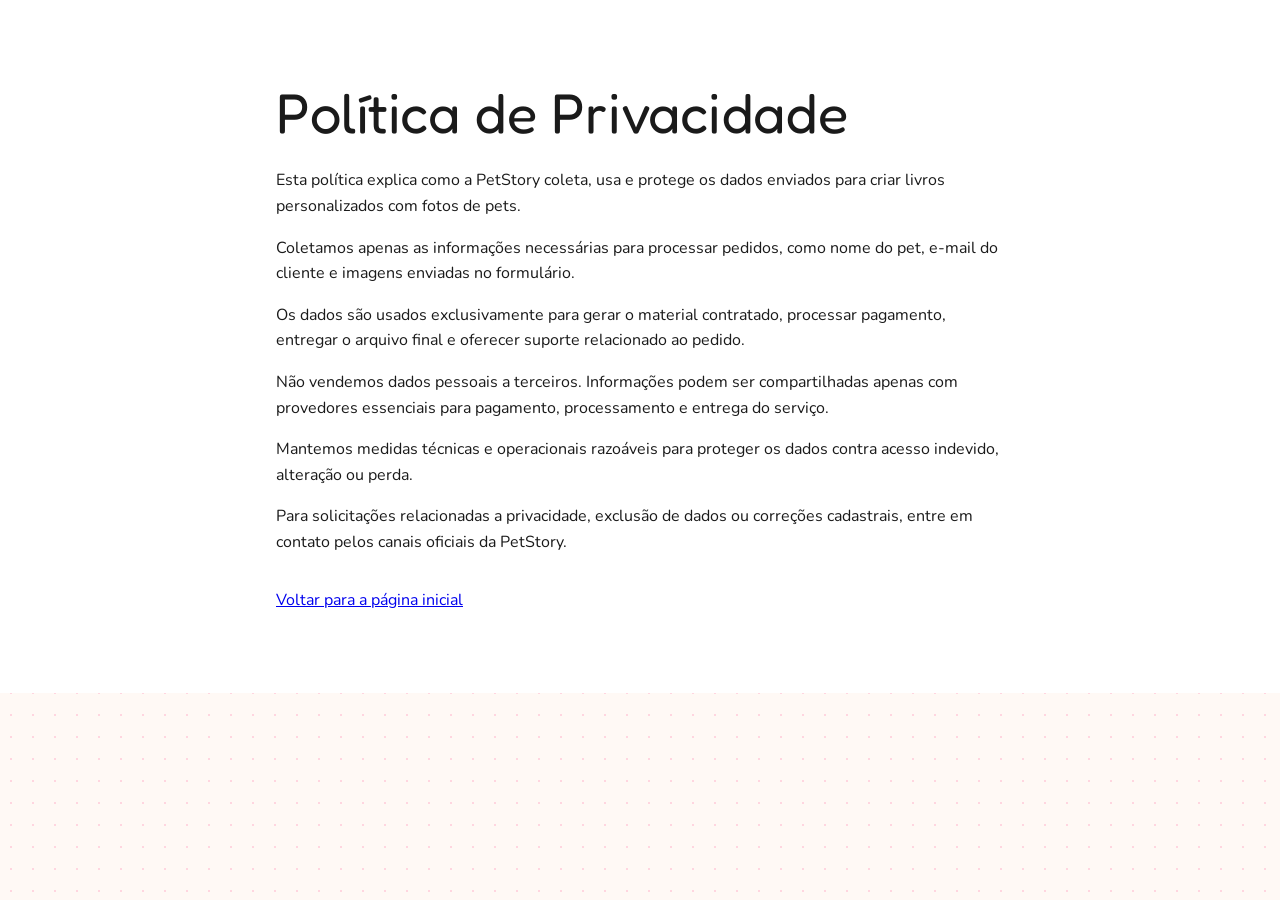
<file: privacy.html>
<!DOCTYPE html>
<html lang="pt-BR">
<head>
    <meta charset="UTF-8">
    <meta name="viewport" content="width=device-width, initial-scale=1.0">
    <title>Política de Privacidade | PetStory</title>
    <meta name="description" content="Política de Privacidade da PetStory sobre coleta, uso e armazenamento de dados para criação de livros personalizados de pets.">
    <meta name="robots" content="index, follow">
    <link rel="canonical" href="https://www.petstory.live/privacy.html">
    <link rel="stylesheet" href="styles.css">
</head>
<body>
    <main>
        <section class="bg-white">
            <div class="container" style="max-width: 760px;">
                <h1 style="margin-bottom: 1.5rem;">Política de Privacidade</h1>
                <p>Esta política explica como a PetStory coleta, usa e protege os dados enviados para criar livros personalizados com fotos de pets.</p>
                <p style="margin-top: 1rem;">Coletamos apenas as informações necessárias para processar pedidos, como nome do pet, e-mail do cliente e imagens enviadas no formulário.</p>
                <p style="margin-top: 1rem;">Os dados são usados exclusivamente para gerar o material contratado, processar pagamento, entregar o arquivo final e oferecer suporte relacionado ao pedido.</p>
                <p style="margin-top: 1rem;">Não vendemos dados pessoais a terceiros. Informações podem ser compartilhadas apenas com provedores essenciais para pagamento, processamento e entrega do serviço.</p>
                <p style="margin-top: 1rem;">Mantemos medidas técnicas e operacionais razoáveis para proteger os dados contra acesso indevido, alteração ou perda.</p>
                <p style="margin-top: 1rem;">Para solicitações relacionadas a privacidade, exclusão de dados ou correções cadastrais, entre em contato pelos canais oficiais da PetStory.</p>
                <p style="margin-top: 2rem;"><a href="index.html">Voltar para a página inicial</a></p>
            </div>
        </section>
    </main>
</body>
</html>
</file>
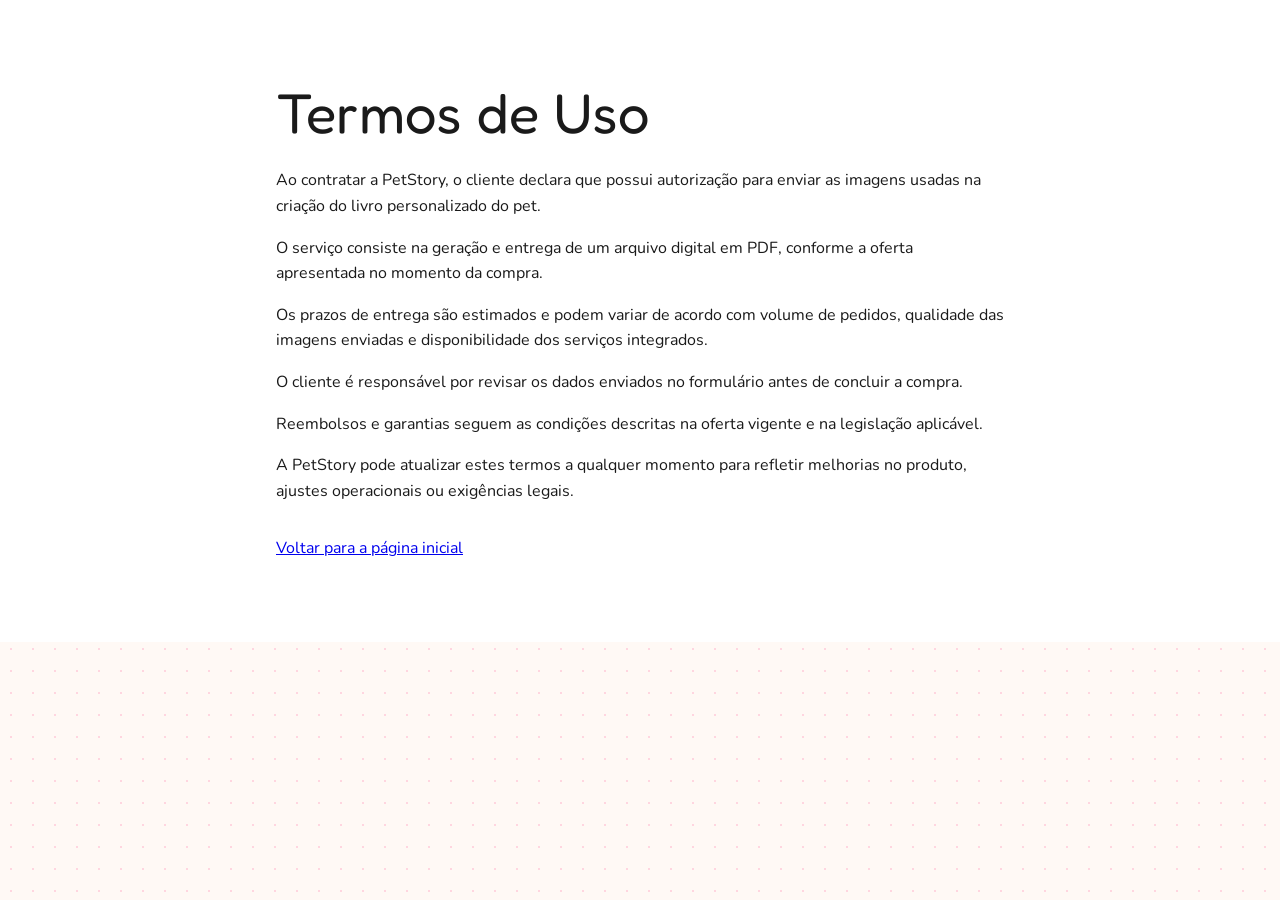
<file: terms.html>
<!DOCTYPE html>
<html lang="pt-BR">
<head>
    <meta charset="UTF-8">
    <meta name="viewport" content="width=device-width, initial-scale=1.0">
    <title>Termos de Uso | PetStory</title>
    <meta name="description" content="Termos de Uso da PetStory para contratação do serviço de criação de livros digitais personalizados de pets.">
    <meta name="robots" content="index, follow">
    <link rel="canonical" href="https://www.petstory.live/terms.html">
    <link rel="stylesheet" href="styles.css">
</head>
<body>
    <main>
        <section class="bg-white">
            <div class="container" style="max-width: 760px;">
                <h1 style="margin-bottom: 1.5rem;">Termos de Uso</h1>
                <p>Ao contratar a PetStory, o cliente declara que possui autorização para enviar as imagens usadas na criação do livro personalizado do pet.</p>
                <p style="margin-top: 1rem;">O serviço consiste na geração e entrega de um arquivo digital em PDF, conforme a oferta apresentada no momento da compra.</p>
                <p style="margin-top: 1rem;">Os prazos de entrega são estimados e podem variar de acordo com volume de pedidos, qualidade das imagens enviadas e disponibilidade dos serviços integrados.</p>
                <p style="margin-top: 1rem;">O cliente é responsável por revisar os dados enviados no formulário antes de concluir a compra.</p>
                <p style="margin-top: 1rem;">Reembolsos e garantias seguem as condições descritas na oferta vigente e na legislação aplicável.</p>
                <p style="margin-top: 1rem;">A PetStory pode atualizar estes termos a qualquer momento para refletir melhorias no produto, ajustes operacionais ou exigências legais.</p>
                <p style="margin-top: 2rem;"><a href="index.html">Voltar para a página inicial</a></p>
            </div>
        </section>
    </main>
</body>
</html>
</file>
<file: styles.css>
@import url('https://fonts.googleapis.com/css2?family=Fredoka+One&family=Nunito:wght@400;600;700;800;900&display=swap');

/* ══════ TOKENS ══════ */
:root {
  --bg: #fff9f5;
  --pink: #ff85a2;
  --pink-soft: #ffd6e0;
  --yellow: #ffe27a;
  --teal: #a8e6cf;
  --teal-d: #52b788;
  --text: #1a1a1a;
  --muted: #666;
  --r: 14px;
  --r-lg: 20px;
  --shadow-btn: 4px 4px 0 #1a1a1a;
  --max-w: 960px;
}

/* ══════ RESET ══════ */
*,
*::before,
*::after {
  box-sizing: border-box;
  margin: 0;
  padding: 0;
}

html {
  scroll-behavior: smooth;
  -webkit-text-size-adjust: 100%;
}

img {
  display: block;
  max-width: 100%;
  height: auto;
}

/* ══════ BASE (mobile first) ══════ */
body {
  font-family: 'Nunito', sans-serif;
  color: var(--text);
  background-color: var(--bg);
  background-image: radial-gradient(circle, #ffd6e0 1.5px, transparent 1.5px);
  background-size: 22px 22px;
  line-height: 1.6;
  /* prevent horizontal scroll on mobile */
  overflow-x: hidden;
}

.container {
  width: 100%;
  max-width: var(--max-w);
  margin: 0 auto;
  padding: 0 1rem;
}

/* Sections: menor padding no mobile */
section {
  padding: 3rem 0;
}

@media (min-width: 640px) {
  section {
    padding: 4rem 0;
  }
}

@media (min-width: 900px) {
  section {
    padding: 5rem 0;
  }
}

/* ══════ TYPOGRAPHY (mobile → desktop) ══════ */
h1 {
  font-family: 'Fredoka One', cursive;
  font-size: 2.2rem;
  font-weight: 400;
  line-height: 1.15;
  color: var(--text);
}

@media (min-width: 640px) {
  h1 {
    font-size: 2.8rem;
  }
}

@media (min-width: 900px) {
  h1 {
    font-size: 3.5rem;
  }
}

h1 .underline {
  position: relative;
  display: inline;
}

h1 .underline::after {
  content: '';
  position: absolute;
  left: 0;
  bottom: -4px;
  width: 100%;
  height: 8px;
  background: var(--pink-soft);
  z-index: -1;
}

h2 {
  font-family: 'Fredoka One', cursive;
  font-size: 1.75rem;
  text-align: center;
  margin-bottom: 2rem;
  color: var(--text);
}

@media (min-width: 640px) {
  h2 {
    font-size: 2.1rem;
    margin-bottom: 2.5rem;
  }
}

@media (min-width: 900px) {
  h2 {
    font-size: 2.5rem;
    margin-bottom: 3rem;
  }
}

h3 {
  font-weight: 800;
  font-size: 1rem;
}

/* ══════ HEADER ══════ */
.header {
  position: sticky;
  top: 0;
  z-index: 100;
  background: var(--pink-soft);
  border-bottom: 3px solid #1a1a1a;
  padding: .65rem 0;
}

.header .container {
  display: flex;
  align-items: center;
  justify-content: space-between;
  gap: .5rem;
}

.logo {
  font-family: 'Fredoka One', cursive;
  font-size: 1.5rem;
  color: var(--text);
  flex-shrink: 0;
  text-decoration: none;
}

@media (min-width: 640px) {
  .logo {
    font-size: 1.8rem;
  }
}

/* oculta o nav-badge em telas muito pequenas */
.nav-badge {
  background: var(--yellow);
  border: 2px solid #1a1a1a;
  border-radius: 50px;
  padding: .25rem .75rem;
  font-weight: 800;
  font-size: .75rem;
  box-shadow: 2px 2px 0 #1a1a1a;
  display: none;
}

@media (min-width: 500px) {
  .nav-badge {
    display: inline-block;
  }
}

/* ══════ BUTTONS ══════ */
.btn {
  display: inline-flex;
  align-items: center;
  justify-content: center;
  gap: .4rem;
  padding: .85rem 1.25rem;
  border-radius: var(--r);
  font-family: 'Nunito', sans-serif;
  font-weight: 900;
  font-size: .9rem;
  text-decoration: none;
  cursor: pointer;
  border: 2.5px solid #1a1a1a;
  box-shadow: var(--shadow-btn);
  transition: transform .12s, box-shadow .12s;
  line-height: 1;
  -webkit-tap-highlight-color: transparent;
}

@media (min-width: 640px) {
  .btn {
    padding: 1rem 1.75rem;
    font-size: 1rem;
  }
}

.btn:active {
  transform: translate(3px, 3px);
  box-shadow: 1px 1px 0 #1a1a1a;
}

.btn:hover {
  transform: translate(-2px, -2px);
  box-shadow: 6px 6px 0 #1a1a1a;
}

.btn-pink {
  background: var(--pink);
  color: white;
}

.btn-pink:hover {
  background: #ff6b8a;
}

.btn-yellow {
  background: var(--yellow);
  color: var(--text);
}

.btn-teal {
  background: var(--teal);
  color: var(--text);
}

.btn-white {
  background: white;
  color: var(--text);
}

.btn-block {
  width: 100%;
}

/* ══════ HERO ══════ */
.hero-grid {
  display: grid;
  grid-template-columns: 1fr;
  gap: 2rem;
}

@media (min-width: 760px) {
  .hero-grid {
    grid-template-columns: 1.15fr 1fr;
    gap: 3rem;
    align-items: center;
  }
}

/* Em mobile, coloca o slider ANTES do texto */
.hero-grid>div:last-child {
  order: -1;
}

@media (min-width: 760px) {
  .hero-grid>div:last-child {
    order: 0;
  }
}

.eyebrow {
  background: var(--yellow);
  border: 2px solid #1a1a1a;
  border-radius: 50px;
  display: inline-block;
  padding: .4rem 1rem;
  font-weight: 800;
  font-size: .85rem;
  margin-bottom: 1rem;
  box-shadow: 2px 2px 0 #1a1a1a;
}

.price-row {
  display: flex;
  align-items: baseline;
  gap: .5rem;
  margin: 1.25rem 0;
  flex-wrap: wrap;
}

.price-was {
  font-size: 1.1rem;
  font-weight: 800;
  text-decoration: line-through;
  color: var(--muted);
}

.price-now {
  font-family: 'Fredoka One', cursive;
  font-size: 2.75rem;
  color: var(--pink);
  line-height: 1;
}

@media (min-width: 640px) {
  .price-now {
    font-size: 3.25rem;
  }
}

.off-badge {
  background: var(--pink);
  color: white;
  font-size: .72rem;
  font-weight: 900;
  border-radius: 6px;
  padding: .25rem .5rem;
  border: 2px solid #1a1a1a;
  align-self: center;
}

.price-microcopy {
  font-size: .8rem;
  color: var(--teal-d);
  font-weight: 700;
  margin-bottom: 1rem;
}

.hero-desc {
  font-size: 1rem;
  color: var(--text);
  margin-bottom: 1.5rem;
  line-height: 1.7;
  font-weight: 600;
}

@media (min-width: 640px) {
  .hero-desc {
    font-size: 1.1rem;
  }
}

/* CTAs: stack no mobile, lado a lado no ≥480px */
.cta-row {
  display: flex;
  flex-direction: column;
  gap: .75rem;
}

.cta-row .btn {
  width: 100%;
  text-align: center;
}

.cta-row .btn-pink {
  font-size: 1.1rem;
  padding: 1.1rem 1.5rem;
}

.btn-main {
  font-size: 1.15rem;
  padding: 1.2rem 2rem;
  background: var(--pink);
  border-width: 3px;
}

.btn-main:hover {
  background: #ff6b8a;
}

@media (min-width: 480px) {
  .cta-row {
    flex-direction: row;
    flex-wrap: wrap;
    align-items: center;
  }

  .cta-row .btn {
    width: auto;
  }
}

/* Trust badges */
.trust-row {
  display: flex;
  flex-wrap: wrap;
  gap: .6rem;
  margin-top: 1.25rem;
}

.trust-badge {
  background: white;
  border: 2px solid #1a1a1a;
  border-radius: var(--r);
  padding: .5rem .85rem;
  display: flex;
  align-items: center;
  gap: .4rem;
  font-size: .78rem;
  font-weight: 700;
  box-shadow: 3px 3px 0 #1a1a1a;
  color: var(--text);
}

.mini-perks {
  margin-top: .85rem;
  display: flex;
  flex-direction: column;
  gap: .3rem;
  font-size: .78rem;
  color: var(--text);
  font-weight: 700;
}

.mini-perks span {
  display: flex;
  align-items: center;
  gap: .4rem;
}

@media (min-width: 480px) {
  .mini-perks {
    flex-direction: row;
    flex-wrap: wrap;
    gap: .8rem;
  }
}

.trust-bullets {
  margin-top: 1.25rem;
  display: flex;
  flex-direction: column;
  gap: .4rem;
  font-size: .8rem;
  font-weight: 600;
  color: var(--muted);
}

.trust-bullets span {
  display: flex;
  align-items: center;
  gap: .5rem;
}

@media (min-width: 480px) {
  .trust-bullets {
    flex-direction: row;
    flex-wrap: wrap;
    gap: 1rem;
  }
}

/* Hero image card */
.hero-img-card {
  border: 3px solid #1a1a1a;
  border-radius: var(--r-lg);
  box-shadow: 6px 6px 0 #1a1a1a;
  overflow: hidden;
  background: white;
}

@media (min-width: 640px) {
  .hero-img-card {
    box-shadow: 8px 8px 0 #1a1a1a;
  }
}

/* ══════ SECTION BGs ══════ */
.bg-white {
  background: white;
}

.bg-pink {
  background: var(--pink-soft);
}

.bg-yellow {
  background: #fffbe0;
}

/* ══════ CARDS ══════ */
.card {
  background: white;
  border: 2.5px solid #1a1a1a;
  border-radius: var(--r-lg);
  box-shadow: 4px 4px 0 #1a1a1a;
  padding: 1.5rem;
}

@media (min-width: 640px) {
  .card {
    padding: 2rem;
    box-shadow: 5px 5px 0 #1a1a1a;
  }
}

.card:hover {
  transform: translate(-2px, -2px);
  box-shadow: 6px 6px 0 #1a1a1a;
  transition: all .2s;
}

/* ══════ STEPS ══════ */
.steps-grid {
  display: grid;
  grid-template-columns: 1fr;
  gap: 1.25rem;
}

@media (min-width: 640px) {
  .steps-grid {
    grid-template-columns: repeat(3, 1fr);
    gap: 1.5rem;
  }
}

.step-icon {
  width: 56px;
  height: 56px;
  background: var(--yellow);
  border: 2px solid #1a1a1a;
  border-radius: 14px;
  display: flex;
  align-items: center;
  justify-content: center;
  font-size: 1.8rem;
  margin-bottom: 1rem;
}

@media (min-width: 640px) {
  .step-icon {
    width: 64px;
    height: 64px;
    font-size: 2rem;
    margin: 0 auto 1.25rem;
  }
}

.step-title {
  font-family: 'Fredoka One', cursive;
  font-size: 1.2rem;
  margin-bottom: .4rem;
}

/* ══════ RECEIVE GRID ══════ */
.receive-grid {
  display: grid;
  grid-template-columns: 1fr;
  gap: 1.25rem;
}

@media (min-width: 640px) {
  .receive-grid {
    grid-template-columns: 1fr 1fr;
  }
}

/* ══════ BENEFITS ══════ */
.benefits-grid {
  display: grid;
  grid-template-columns: 1fr 1fr;
  gap: 1rem;
}

@media (min-width: 640px) {
  .benefits-grid {
    grid-template-columns: repeat(4, 1fr);
    gap: 1.25rem;
  }
}

.benefit-card {
  background: white;
  border: 2.5px solid #1a1a1a;
  border-radius: var(--r);
  padding: 1.25rem 1rem;
  box-shadow: 3px 3px 0 #1a1a1a;
  text-align: center;
}

.benefit-card h4 {
  font-weight: 800;
  margin: .5rem 0 .3rem;
  font-size: .9rem;
}

.benefit-card p {
  font-size: .82rem;
  color: var(--muted);
}

/* ══════ PRICING ══════ */
.pricing-wrapper {
  display: flex;
  justify-content: center;
}

.pricing-card {
  max-width: 460px;
  width: 100%;
  text-align: center;
  position: relative;
}

.pricing-pill {
  background: var(--pink);
  color: white;
  border: 2px solid #1a1a1a;
  border-radius: 50px;
  padding: .4rem 1.2rem;
  font-weight: 900;
  font-size: .83rem;
  display: inline-block;
  box-shadow: 3px 3px 0 #1a1a1a;
  margin-bottom: 1.25rem;
}

.pricing-card .price-now {
  font-size: 3.5rem;
}

@media (min-width: 640px) {
  .pricing-card .price-now {
    font-size: 4rem;
  }
}

/* ══════ FORM ══════ */
.form-card {
  max-width: 620px;
  margin: 0 auto;
}

.form-group {
  margin-bottom: 1.25rem;
}

.form-group label {
  display: block;
  font-weight: 800;
  font-size: .88rem;
  margin-bottom: .45rem;
}

.form-group input {
  width: 100%;
  padding: .85rem 1rem;
  border: 2.5px solid #1a1a1a;
  border-radius: var(--r);
  font: inherit;
  font-size: 1rem;
  background: white;
  outline: none;
  transition: box-shadow .15s;
  /* Mobile: avoid zoom on focus */
  font-size: 16px;
}

.form-group input:focus {
  box-shadow: 4px 4px 0 var(--pink);
}

.drop-zone {
  border: 2.5px dashed #1a1a1a;
  border-radius: var(--r);
  padding: 2rem 1rem;
  text-align: center;
  cursor: pointer;
  background: white;
  transition: background .2s;
}

.drop-zone:hover,
.drop-zone.dragover {
  background: var(--pink-soft);
}

.file-list {
  margin-top: .6rem;
  font-size: .82rem;
  color: var(--muted);
}

.checkout-cta-wrapper {
  position: relative;
}

.checkout-cta-overlay {
  position: absolute;
  inset: 0;
  z-index: 10;
  border-radius: var(--r);
  cursor: pointer;
}

/* ══════ FAQ ══════ */
.faq-wrap {
  max-width: 680px;
  margin: 0 auto;
}

.faq-item {
  background: white;
  border: 2.5px solid #1a1a1a;
  border-radius: var(--r);
  margin-bottom: .65rem;
  overflow: hidden;
  box-shadow: 3px 3px 0 #1a1a1a;
}

.faq-header {
  padding: 1rem 1.25rem;
  display: flex;
  justify-content: space-between;
  align-items: center;
  cursor: pointer;
  font-weight: 800;
  font-size: .9rem;
  background: white;
  width: 100%;
  border: 0;
  text-align: left;
  font-family: inherit;
  color: inherit;
}

.faq-item.active .faq-header {
  color: var(--pink);
}

.faq-content {
  display: none;
  padding: 0 1.25rem 1rem;
  font-size: .88rem;
  color: var(--muted);
}

.faq-item.active .faq-content {
  display: block;
}

/* ══════ CTA BANNER ══════ */
.cta-banner {
  background: var(--pink);
  border: 3px solid #1a1a1a;
  border-radius: var(--r-lg);
  box-shadow: 6px 6px 0 #1a1a1a;
  padding: 3rem 1.5rem;
  text-align: center;
}

@media (min-width: 640px) {
  .cta-banner {
    padding: 4rem 2rem;
    box-shadow: 8px 8px 0 #1a1a1a;
  }
}

.cta-banner h2 {
  color: white;
}

.cta-banner p {
  color: rgba(255, 255, 255, .9);
  font-size: 1rem;
  margin: .75rem 0 1.75rem;
  font-weight: 600;
}

@media (min-width: 640px) {
  .cta-banner p {
    font-size: 1.1rem;
    margin: 1rem 0 2rem;
  }
}

/* ══════ FOOTER ══════ */
footer {
  border-top: 3px solid #1a1a1a;
  padding: 1.75rem 0;
  text-align: center;
  font-size: .82rem;
  color: var(--muted);
  background: var(--pink-soft);
  font-weight: 600;
}

footer a {
  color: var(--text);
  font-weight: 800;
}

/* ══════ ALERT MODALS ══════ */
.alert-backdrop {
  position: fixed;
  inset: 0;
  z-index: 200;
  display: none;
  align-items: center;
  justify-content: center;
  padding: 1rem;
  background: rgba(0, 0, 0, .35);
}

.alert-backdrop.is-open {
  display: flex;
}

.alert-box {
  background: white;
  border: 3px solid #1a1a1a;
  border-radius: var(--r-lg);
  box-shadow: 6px 6px 0 #1a1a1a;
  padding: 2rem 1.5rem;
  max-width: 360px;
  width: 100%;
  text-align: center;
}

.alert-box p {
  margin-bottom: 1.2rem;
  font-size: .95rem;
  font-weight: 600;
}
</file>
